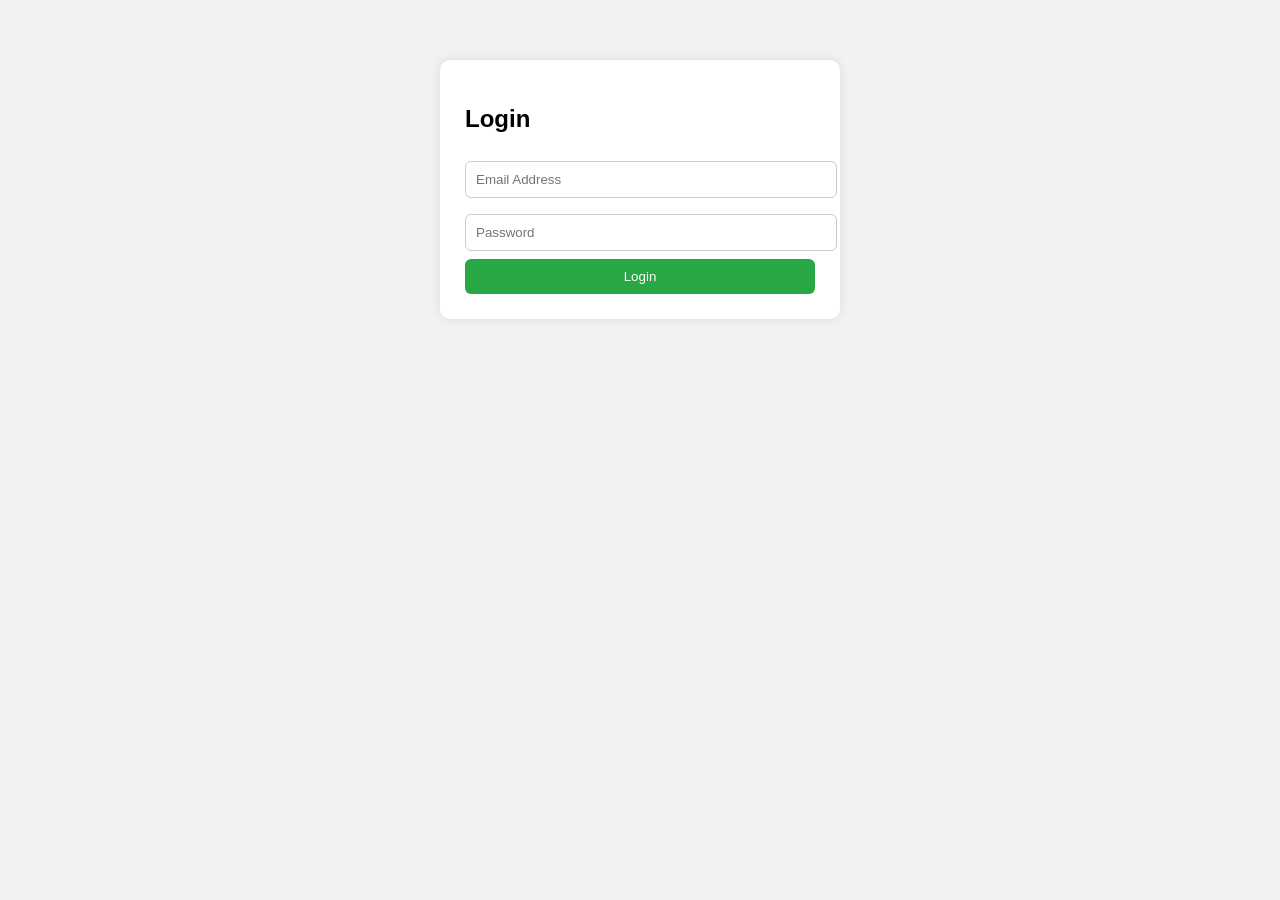
<file: login.html>
<!DOCTYPE html>
<html lang="en">
<head>
    <meta charset="UTF-8">
    <title>Login</title>
    <style>
        body{
            font-family:Arial;
            background:#f2f2f2;
        }
        .box{
            width:350px;
            margin:60px auto;
            background:white;
            padding:25px;
            border-radius:10px;
            box-shadow:0 0 10px rgba(0,0,0,0.1);
        }
        input{
            width:100%;
            padding:10px;
            margin:8px 0;
            border:1px solid #ccc;
            border-radius:6px;
        }
        button{
            width:100%;
            background:#28a745;
            border:none;
            padding:10px;
            color:white;
            border-radius:6px;
        }
    </style>
</head>
<body>

<div class="box">
    <h2>Login</h2>

    <form action="login.php" method="POST">
        <input type="email" name="email" placeholder="Email Address" required>
        <input type="password" name="password" placeholder="Password" required>
        <button type="submit">Login</button>
    </form>
</div>

</body>
</html>
</file>
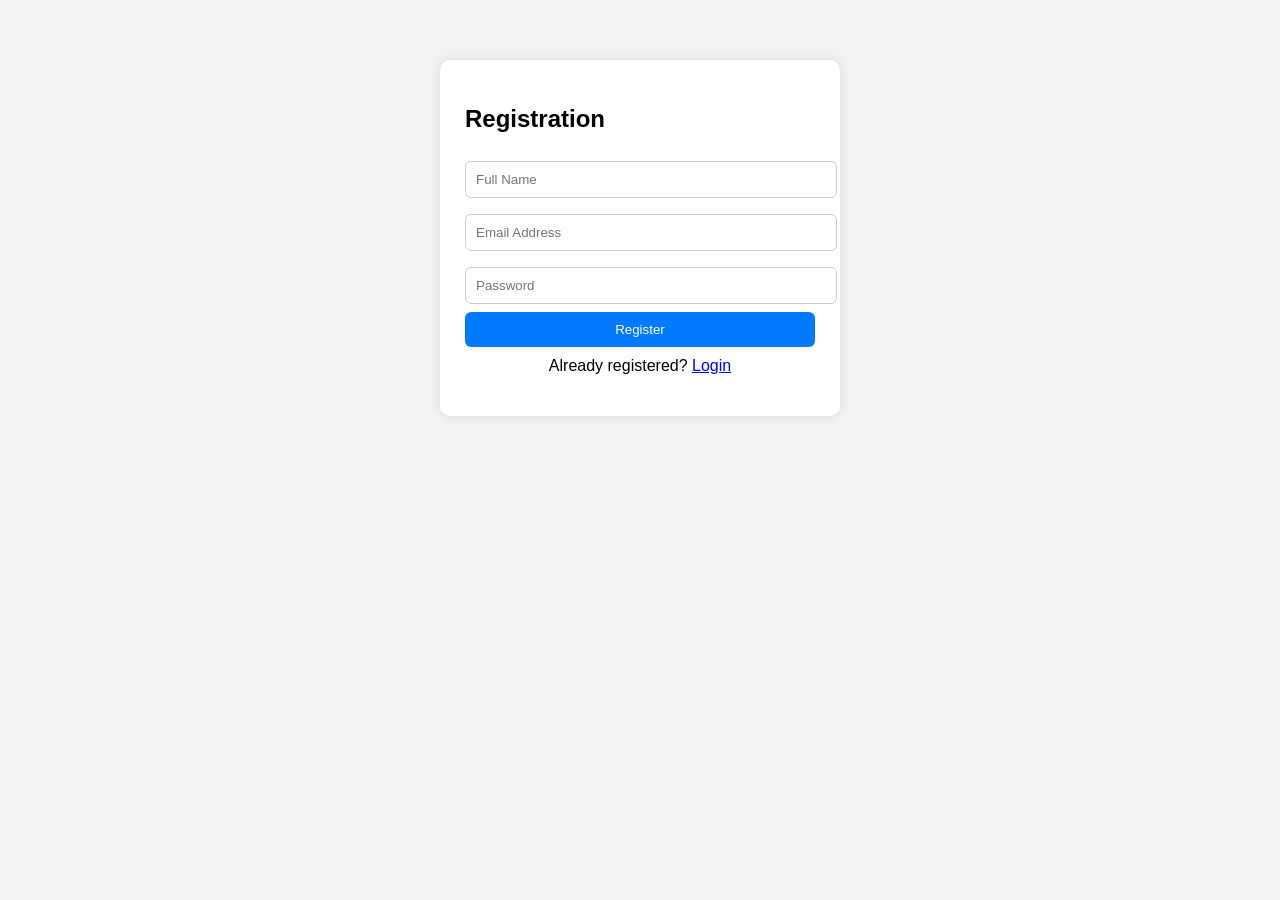
<file: registration.html>
<!DOCTYPE html>
<html lang="en">
<head>
    <meta charset="UTF-8">
    <title>Registration</title>
    <style>
        body{
            font-family: Arial;
            background:#f2f2f2;
        }
        .box{
            width:350px;
            margin:60px auto;
            background:white;
            padding:25px;
            border-radius:10px;
            box-shadow:0 0 10px rgba(0,0,0,0.1);
        }
        input{
            width:100%;
            padding:10px;
            margin:8px 0;
            border:1px solid #ccc;
            border-radius:6px;
        }
        button{
            width:100%;
            background:#007bff;
            border:none;
            padding:10px;
            color:white;
            border-radius:6px;
        }
    </style>
</head>
<body>

<div class="box">
    <h2>Registration</h2>
    <form action="register.php" method="POST">
        <input type="text" name="name" placeholder="Full Name" required>
        <input type="email" name="email" placeholder="Email Address" required>
        <input type="password" name="password" placeholder="Password" required>
        <button type="submit">Register</button>
    </form>

    <p style="text-align:center;margin-top:10px;">
        Already registered? <a href="login.html">Login</a>
    </p>
</div>

</body>
</html>
</file>
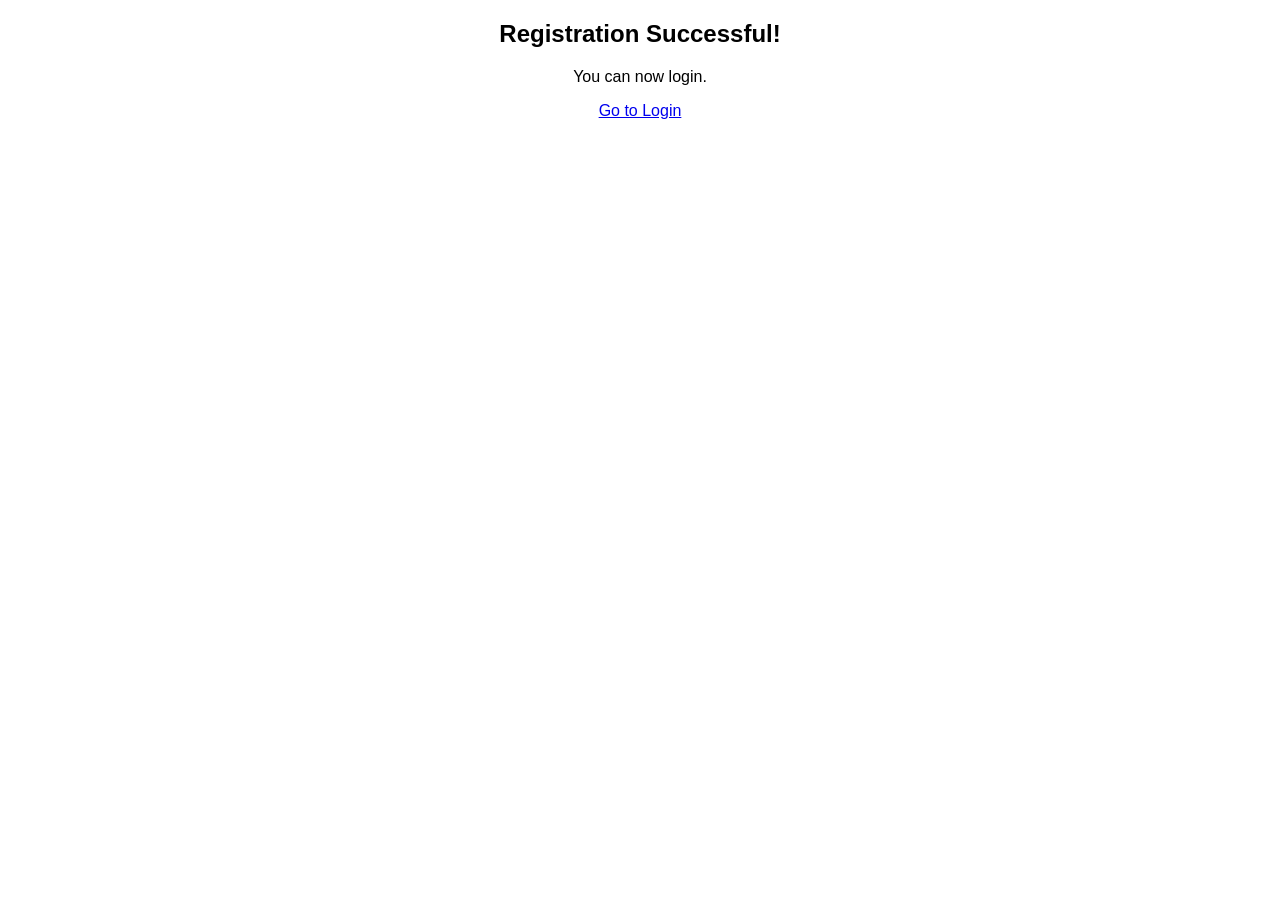
<file: success.html>
<!DOCTYPE html>
<html>
<body style="text-align:center;font-family:Arial;">
    <h2>Registration Successful!</h2>
    <p>You can now login.</p>
    <a href="login.html">Go to Login</a>
</body>
</html>
</file>
